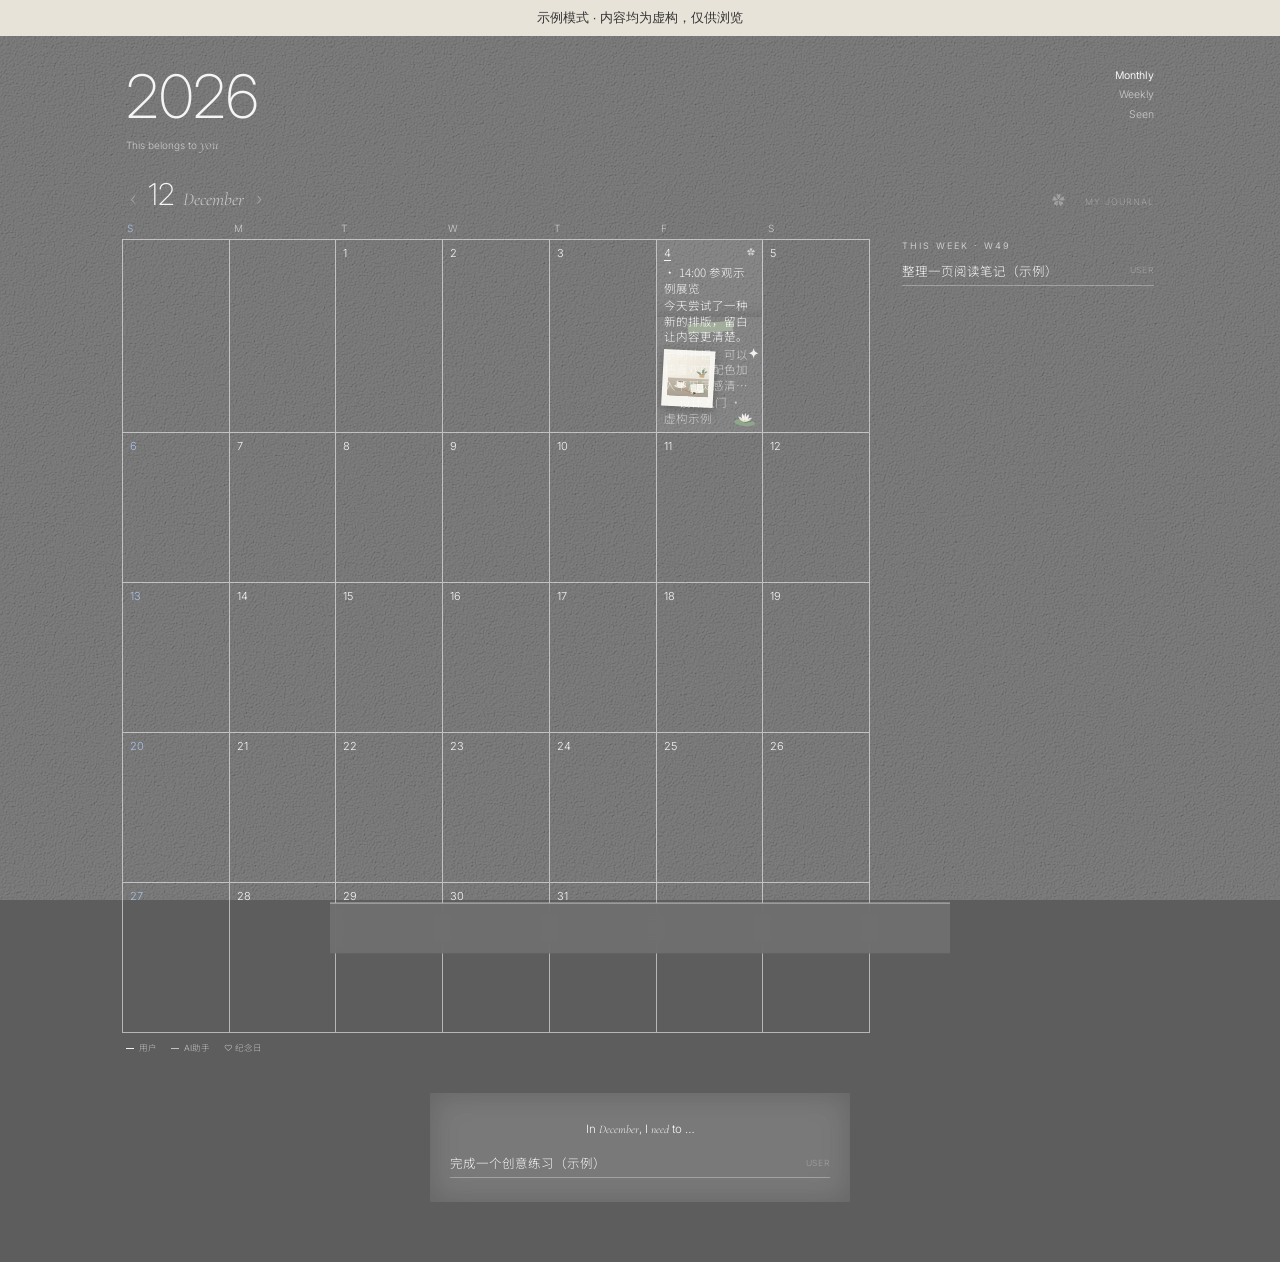
<file: frontend/demo.html>
<!doctype html>
<html lang="zh">
<head>
<meta charset="utf-8">
<meta name="viewport" content="width=device-width, initial-scale=1, maximum-scale=1, viewport-fit=cover">
<meta name="theme-color" content="#5d5d5d">
<meta name="apple-mobile-web-app-capable" content="yes">
<meta name="apple-mobile-web-app-status-bar-style" content="black-translucent">
<meta name="apple-mobile-web-app-title" content="techo">
<link rel="manifest" href="manifest.webmanifest">
<link rel="apple-touch-icon" href="icon.svg">
<title>techo · 作品演示</title>
<link rel="preconnect" href="https://fonts.googleapis.com">
<link href="https://fonts.googleapis.com/css2?family=Inter:wght@200;300;400&family=Cormorant+Garamond:ital,wght@1,400&family=Noto+Sans+SC:wght@300;400&display=swap" rel="stylesheet">
<link rel="stylesheet" href="style.css?v=showcase2">
<style>.demo-notice{position:sticky;top:0;z-index:10000;padding:9px 16px;background:#e8e3d9;color:#343434;font:13px sans-serif;text-align:center}form.add,form[data-new],.goal .ck,.goal .x,.entry .x{display:none!important}</style>
</head>
<body>
<div class="demo-notice">示例模式 · 内容均为虚构，仅供浏览</div>
<svg class="grain" aria-hidden="true"><filter id="paper"><feTurbulence type="fractalNoise" baseFrequency=".9" numOctaves="3" seed="7"/><feDiffuseLighting lighting-color="#fff" surfaceScale="2.2"><feDistantLight azimuth="45" elevation="55"/></feDiffuseLighting></filter><rect width="100%" height="100%" filter="url(#paper)"/></svg>

<!-- 登录 -->
<main id="login" class="view" hidden>
  <div class="login-box">
    <div class="yr">techo</div>
    <p class="it">Your everyday journal</p>
    <form id="login-form">
      <input id="pw" type="password" autocomplete="current-password" placeholder="password">
      <button>open</button>
    </form>
    <p id="login-err" class="err"></p>
  </div>
</main>

<!-- 本子 -->
<main id="book" class="view" hidden>
  <header class="top">
    <div class="yr" id="yr">2026<small>This belongs to <span class="it">you</span></small></div>
    <nav id="tabs">
      <button data-tab="month" class="on">Monthly</button>
      <button data-tab="week">Weekly</button>
      <button data-tab="seen">Seen</button>
    </nav>
  </header>

  <section id="tab-month" class="tab">
    <div class="mhead">
      <button class="arrow" id="prev" aria-label="上个月">‹</button>
      <span class="n" id="mnum">11</span><span class="it" id="mname">November</span>
      <button class="arrow" id="next" aria-label="下个月">›</button>
      <button class="arrow cover" id="cover" aria-label="装修这个月的封面">✿</button><span class="r" id="days"></span>
    </div>
    <div class="layout">
      <div class="calwrap">
        <div class="week-head"><span>S</span><span>M</span><span>T</span><span>W</span><span>T</span><span>F</span><span>S</span></div>
        <div class="grid" id="grid"></div>
        <div class="legend"><span><i></i>用户</span><span><i class="k"></i>AI助手</span><span>♡ 纪念日</span></div>
      </div>
      <aside class="side" id="side"></aside>
    </div>
    <div class="card" id="mgoal"></div>
  </section>

  <section id="tab-week" class="tab" hidden></section>
  <section id="tab-seen" class="tab" hidden></section>
</main>

<!-- 某一天 -->
<div class="sheet" id="sheet" aria-hidden="true">
  <div class="sheet-in" id="sheet-in"></div>
</div>
<div class="scrim" id="scrim"></div>

<script src="demo-data.js"></script>
<script src="stickers.js?v=showcase2"></script>
<script src="app.js?v=showcase2"></script>
<script src="page.js?v=showcase2"></script>
</body>
</html>
</file>
<file: frontend/style.css>
:root{
  --paper:#5d5d5d; --w:rgba(255,255,255,.93); --w2:rgba(255,255,255,.62); --w3:rgba(255,255,255,.3);
  --line:rgba(255,255,255,.55); --blue:#a9c2e6; --sheet:rgba(112,112,112,.94);
  --sans:Inter,"Noto Sans SC","PingFang SC",sans-serif; --cn:"Noto Sans SC","PingFang SC",sans-serif;
}
*{box-sizing:border-box;margin:0;padding:0}
html{background:var(--paper)}
body{color:var(--w);font-family:var(--sans);font-weight:300;min-height:100vh;
  -webkit-font-smoothing:antialiased;-webkit-tap-highlight-color:transparent}
button,input,select,textarea{font:inherit;color:inherit;background:none;border:0;outline:0}
button{cursor:pointer}
[hidden]{display:none!important}
.grain{position:fixed;inset:0;width:100%;height:100%;pointer-events:none;z-index:0;opacity:.55;mix-blend-mode:soft-light}
.view{position:relative;z-index:1;max-width:480px;margin:0 auto;
  padding:calc(30px + env(safe-area-inset-top)) 14px calc(60px + env(safe-area-inset-bottom))}
.it{font-family:"Cormorant Garamond",serif;font-style:italic}
.err{color:#f0c4bd;font-size:11px;margin-top:10px;min-height:1em}

/* 登录 */
.login-box{margin-top:30vh;text-align:center}
.login-box .yr{font-weight:200;font-size:44px}
.login-box .it{color:var(--w2);margin:6px 0 34px}
#login-form{display:flex;justify-content:center;gap:10px;border-bottom:.5px solid var(--line);width:220px;margin:0 auto;padding-bottom:6px}
#login-form input{flex:1;font-size:14px;letter-spacing:.1em}
#login-form button{font-size:11px;letter-spacing:.2em;color:var(--w2)}

/* 顶部 */
.top{display:flex;justify-content:space-between;align-items:flex-start;padding:0 4px;margin-bottom:24px}
.yr{font-weight:200;font-size:46px;line-height:1}
.yr small{display:block;font-size:10px;color:var(--w2);margin-top:12px;font-weight:300}
.yr small .it{font-size:14px}
nav{display:flex;flex-direction:column;align-items:flex-end;font-size:10.5px;line-height:1.85;color:var(--w2)}
nav button.on{color:var(--w);font-weight:400}

/* 月头 */
.mhead{display:flex;align-items:baseline;gap:8px;padding:0 4px 10px}
.mhead .n{font-weight:200;font-size:30px}
.mhead .it{font-size:18px;color:var(--w2)}
.mhead .r{margin-left:auto;font-size:9px;color:var(--w3);letter-spacing:.1em}
.arrow{font-size:18px;color:var(--w3);padding:0 4px}

/* 月历 */
.week-head,.grid{display:grid;grid-template-columns:repeat(7,1fr)}
.week-head{font-size:8.5px;color:var(--w2);padding-bottom:5px}
.week-head span{padding-left:5px}
.week-head span:first-child{color:var(--blue)}
.grid{border-top:.5px solid var(--line);border-left:.5px solid var(--line)}
.d{min-height:96px;border-right:.5px solid var(--line);border-bottom:.5px solid var(--line);
  padding:4px 4px 5px;display:flex;flex-direction:column;gap:2px;cursor:pointer;overflow:hidden;min-width:0}
.d.blank{cursor:default}
.d{position:relative}
.d>*:not(.cs-page){position:relative;z-index:1}
/* 格子里的那一页：贴着格子底，超出的部分被格子裁掉 */
.d .cs-page{position:absolute;left:0;right:0;bottom:0;width:100%;background:none;pointer-events:none;z-index:0;overflow:visible}
.d .cs-page .ink{display:none}
.d .num{font-size:9.5px;display:flex;justify-content:space-between;margin-bottom:2px}
.d.sun .num span:first-child{color:var(--blue)}
.d.today{background:rgba(255,255,255,.09)}
.d.today .num span:first-child{border-bottom:.5px solid var(--w)}
.d .t{font-family:var(--cn);font-size:8.2px;line-height:1.35;word-break:break-all;
  display:-webkit-box;-webkit-line-clamp:2;-webkit-box-orient:vertical;overflow:hidden}
.d .t.agent{color:var(--w2)}
.d .t.ev{color:var(--w)}
.d .t.ev::before{content:"· "}
.d .t.md{font-style:normal;color:var(--w2)}
.d .t.md::before{content:"◦ "}
.d .ann{font-size:8px;color:var(--w2)}
.d .more{font-size:8px;color:var(--w3);margin-top:auto}
.legend{display:flex;gap:14px;font-size:8.5px;color:var(--w2);padding:8px 4px 0}
.legend i{display:inline-block;width:8px;height:1px;background:var(--w);vertical-align:middle;margin-right:5px}
.legend i.k{background:var(--w2)}
.side{display:block;margin-top:34px}

/* 月卡片 */
.card{margin:40px auto 0;width:86%;background:rgba(150,150,150,.5);padding:24px 20px;
  box-shadow:0 0 30px rgba(0,0,0,.18) inset;font-size:11.5px;line-height:2.1;text-align:center}
.card .row{display:flex;justify-content:center;align-items:center;gap:6px}
.card input{border-bottom:.5px solid #eee;width:150px;text-align:center;font-family:var(--cn);font-size:12px}
.card ul{list-style:none;margin-top:8px;text-align:left}

/* 目标行 */
.goal{display:flex;align-items:center;gap:9px;font-family:var(--cn);font-size:12.5px;line-height:2.2;border-bottom:.5px solid var(--w3)}
.goal .ck{width:12px;height:12px;border:.5px solid var(--w);flex:none;display:flex;align-items:center;justify-content:center;font-size:9px}
.goal.done .txt{color:var(--w2);text-decoration:line-through;text-decoration-color:var(--w3)}
.goal.dropped .txt{color:var(--w3)}
.goal .who{margin-left:auto;font-family:var(--sans);font-size:8.5px;color:var(--w3);letter-spacing:.1em}
.goal .x{font-size:11px;color:var(--w3);padding-left:6px}
.add{display:flex;gap:8px;border-bottom:.5px solid var(--w2);margin-top:10px;padding:4px 0}
.add input{flex:1;font-family:var(--cn);font-size:12.5px}
.add input::placeholder,.sheet input::placeholder,.sheet textarea::placeholder{color:var(--w3)}
.add button{font-size:10px;letter-spacing:.15em;color:var(--w2)}

/* 周 / 看过 */
.sec-h{display:flex;justify-content:space-between;align-items:baseline;padding:0 4px;margin:6px 0 14px}
.sec-h .n{font-weight:200;font-size:28px}
.sec-h .it{font-size:16px;color:var(--w2)}
.block{padding:0 4px;margin-bottom:34px}
.block h5{font-size:9px;letter-spacing:.22em;color:var(--w2);font-weight:400;margin-bottom:6px;text-transform:uppercase}
.seen-row{display:flex;justify-content:space-between;font-family:var(--cn);font-size:12.5px;line-height:2.3;border-bottom:.5px solid var(--w3)}
.seen-row small{font-family:var(--sans);font-size:9px;color:var(--w2);letter-spacing:.1em}
.empty{font-size:11px;color:var(--w3);padding:6px 0}

/* 底部卡 */
.scrim{position:fixed;inset:0;z-index:4;background:rgba(0,0,0,.25);opacity:0;pointer-events:none;transition:opacity .3s}
.scrim.on{opacity:1;pointer-events:auto}
.sheet{position:fixed;left:0;right:0;bottom:0;z-index:5;transform:translateY(105%);transition:transform .35s ease;display:flex;justify-content:center}
.sheet.on{transform:none}
.sheet-in{width:100%;max-width:480px;max-height:82vh;overflow:auto;background:var(--sheet);-webkit-backdrop-filter:blur(10px);backdrop-filter:blur(10px);
  padding:20px 22px calc(30px + env(safe-area-inset-bottom));border-top:.5px solid var(--line)}
.sheet h4{font-weight:200;font-size:28px;display:flex;align-items:baseline;gap:8px}
.sheet h4 .it{font-size:16px;color:var(--w2)}
.sheet h4 .close{margin-left:auto;font-family:var(--sans);font-size:10px;letter-spacing:.15em;color:var(--w2)}
.sheet h5{font-size:9px;letter-spacing:.22em;color:var(--w2);font-weight:400;margin:20px 0 4px}
.entry{display:flex;gap:10px;align-items:flex-start;border-bottom:.5px solid var(--w3);padding:6px 0}
.entry .body{flex:1;font-family:var(--cn);font-size:13px;line-height:1.85;white-space:pre-wrap;word-break:break-word}
.entry.agent .body{color:var(--w2)}
.entry .who{font-size:8.5px;letter-spacing:.12em;color:var(--w3);padding-top:5px;width:34px;flex:none}
.entry .x{font-size:12px;color:var(--w3)}
.entry .body[contenteditable="true"]{outline:.5px dashed var(--w3)}
.sheet textarea{width:100%;min-height:52px;resize:none;font-family:var(--cn);font-size:13px;line-height:1.8;border-bottom:.5px solid var(--w2);padding:4px 0}
.sheet .row{display:flex;gap:8px;align-items:center;border-bottom:.5px solid var(--w2);padding:4px 0;margin-top:6px}
.sheet .row input{flex:1;min-width:0;font-family:var(--cn);font-size:12.5px}
.sheet .row input.short{flex:none;width:58px}
.sheet select{font-size:11px;color:var(--w2);appearance:none;-webkit-appearance:none}
.sheet select option{color:#333}
.sheet .save{font-size:10px;letter-spacing:.18em;color:var(--w)}
.toast{position:fixed;left:50%;bottom:calc(24px + env(safe-area-inset-bottom));transform:translateX(-50%);z-index:9;
  background:rgba(40,40,40,.85);font-size:11px;padding:7px 14px;border-radius:2px;opacity:0;transition:opacity .25s}
.toast.on{opacity:1}

/* 平板：格子变大、右边放这周 */
@media (min-width:700px){
  .view{max-width:1100px;padding-left:32px;padding-right:32px}
  .yr{font-size:60px}
  .layout{display:grid;grid-template-columns:1fr 260px;gap:28px;align-items:start}
  .d{min-height:128px;padding:6px 7px}
  .d .num{font-size:11px}
  .d .t{font-size:10.5px;-webkit-line-clamp:3}
  .week-head{font-size:10px}
  .side{margin-top:0;padding-top:18px}
  .card{width:420px}
  .sheet-in{max-width:620px}
}
@media (min-width:1000px){ .d{min-height:150px} .d .t{font-size:11.5px} }

/* ---------- 页面装修 ---------- */
.mhead .cover{margin-left:auto;font-size:13px}
.mhead .cover + .r{margin-left:8px}
.deco-btn{font-size:11px;letter-spacing:.12em;color:var(--w2);border:.5px dashed var(--w3);width:100%;padding:12px 0}
.page{position:relative;aspect-ratio:3/4;background:#686868;overflow:hidden;container-type:inline-size;
  box-shadow:0 1px 14px rgba(0,0,0,.22)}
.page.mini{width:62%;margin:6px auto 0;cursor:pointer}
.page .ink{position:absolute;inset:0;width:100%;height:100%;pointer-events:none;z-index:100000}
.pi{position:absolute;transform-origin:center;user-select:none;-webkit-user-select:none;line-height:1}
.pi img{display:block;width:100%;pointer-events:none}
.pi-emoji{font-size:8cqw;width:auto!important;text-align:center}
.pi-photo{background:#f6f4ef;padding:4% 4% 0;box-shadow:0 2px 8px rgba(0,0,0,.28)}
.pi-photo img{aspect-ratio:1;object-fit:cover;background:#ddd}
.pi-photo span{display:block;color:#3a3a3a;font-family:var(--cn);font-size:3.1cqw;text-align:center;padding:2.4cqw 0;min-height:4cqw;word-break:break-all}
.pi-photo:not(:has(span))::after{content:"";display:block;height:8cqw}
.pi-text{font-family:var(--cn);font-size:5cqw;white-space:nowrap;color:#f4f2ee;padding:0 1cqw}
.editor .pi.sel{outline:1px dashed rgba(255,255,255,.8);outline-offset:4px}

.editor{position:fixed;inset:0;z-index:20;background:#4f4f4f;display:flex;flex-direction:column;
  padding:env(safe-area-inset-top) 0 env(safe-area-inset-bottom)}
.ed-top{display:flex;align-items:center;gap:14px;padding:12px 16px;font-size:10.5px;letter-spacing:.15em;color:var(--w2)}
.ed-top .it{font-size:18px;letter-spacing:0;color:var(--w)}
.ed-top .strong{color:var(--w);margin-left:auto}
.ed-sel{display:flex;gap:14px;margin-left:auto}
.ed-sel + .strong{margin-left:14px}
.ed-stage{flex:1;min-height:0;display:flex;align-items:center;justify-content:center;padding:6px 16px}
.ed-stage .page{flex:none;touch-action:none}
.page.pen{cursor:crosshair}
.ed-tray{background:rgba(40,40,40,.35);padding:8px 14px 12px}
.ed-tabs{flex-direction:row;gap:18px;font-size:11px;align-items:center;margin-bottom:8px}
.ed-pane{height:132px;overflow:auto}
.tray-grid{display:grid;grid-template-columns:repeat(6,1fr);gap:8px}
.tray-grid button{aspect-ratio:1;display:flex;align-items:center;justify-content:center;background:rgba(255,255,255,.06);padding:6px}
.tray-grid img{max-width:100%;max-height:100%}
.tray-grid.emoji button{font-size:24px}
.tray-row{display:flex;gap:10px;align-items:center;padding:8px 0;font-size:12px;cursor:pointer}
.tray-row input{flex:1;min-width:0;border-bottom:.5px solid var(--w2);font-family:var(--cn);font-size:16px;padding:2px 0}
.tray-row button{font-size:11px;letter-spacing:.1em;color:var(--w2)}
.tray-row button.on{color:var(--w);text-decoration:underline}
.tray-tip{font-size:10.5px;color:var(--w3)}
.sw{width:22px;height:22px;border-radius:50%;border:.5px solid rgba(255,255,255,.4)}
.sw.on{outline:1.5px solid var(--w);outline-offset:2px}
@media (min-width:700px){ .ed-pane{height:150px} .tray-grid{grid-template-columns:repeat(10,1fr)} .ed-stage{padding:12px 40px} }
.ed-sel[hidden] + .strong{margin-left:auto}
.page{background-color:#686868;background-image:radial-gradient(rgba(255,255,255,.16) .7px,transparent .9px);background-size:5% 3.75%;background-position:2.5% 1.9%}

.offline{display:flex;flex-direction:column;align-items:center;justify-content:center;gap:14px;min-height:60vh;font-family:var(--cn);color:var(--w2);font-size:13px}
.offline button{color:var(--w);border-bottom:.5px solid var(--w2);padding:4px 2px;font-size:13px}
</file>
